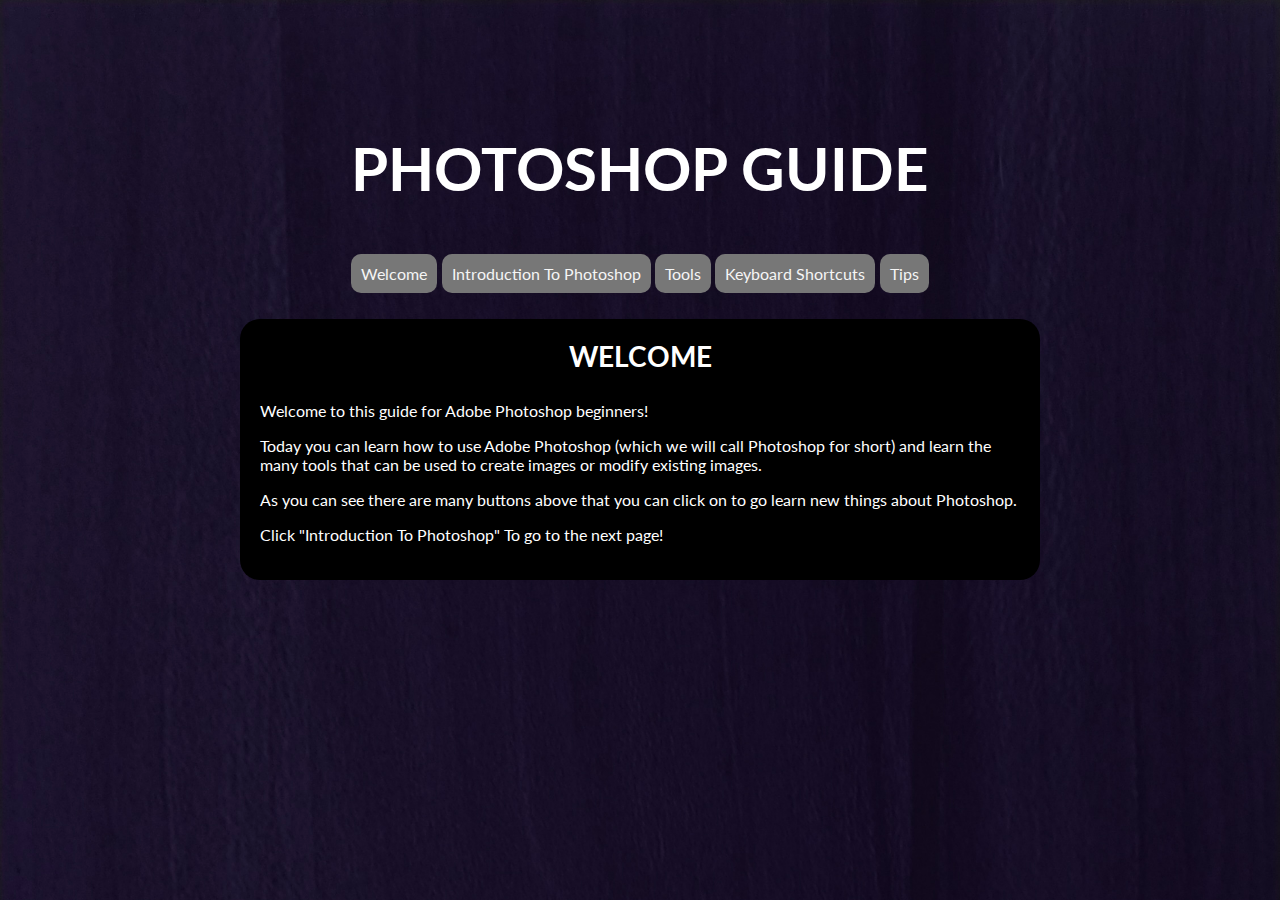
<file: index.html>
<!doctype html>
<html>
<head> 
	<!--font stuff -->
	<link href="https://fonts.googleapis.com/css2?family=Lato&display=swap" rel="stylesheet">
	<!--end of font stuff -->
<meta charset="utf-8">
	  <title>Photoshop Guide  - Welcome</title>	
	  <link href="style.css" rel="stylesheet" type="text/css">
<meta name="viewport" content="width=device-width, intial-scale=1">
</head>
<body> 
<h1>&nbsp;</h1>
<h1>photoshop guide</h1>
<nav> <!-- Start of buttons-->
  <ul>
   <li>
    <a href="index.html">Welcome</a> 
   </li>
   <li>
    <a href="introduction.html">Introduction To Photoshop</a>
   </li>
    <li> 
	<a href="tools.html">Tools</a>
    </li>
    <li> 
	<a href="keyboardshortcuts.html">Keyboard Shortcuts</a>
    </li>
	   <li> 
	<a href="tips.html">Tips</a>
    </li>
  </ul> 
</nav> <!-- end of buttons-->
<main>
	<!--main content goes here -->
<article class="item">
      <h2>Welcome</h2>
<p>Welcome to this guide for Adobe Photoshop beginners! </p>
	  <p>Today you can learn how to use Adobe Photoshop (which we will call Photoshop for short) and learn the many tools that can be used to create images or modify existing images.</p>
	  <p>As you can see there are many buttons above that you can click on to go learn new things about Photoshop.</p>
	  <p>Click "Introduction To Photoshop" To go to the next page!</p>
</article>
</main> <!-- end of main content-->
</body>
</html>
</file>
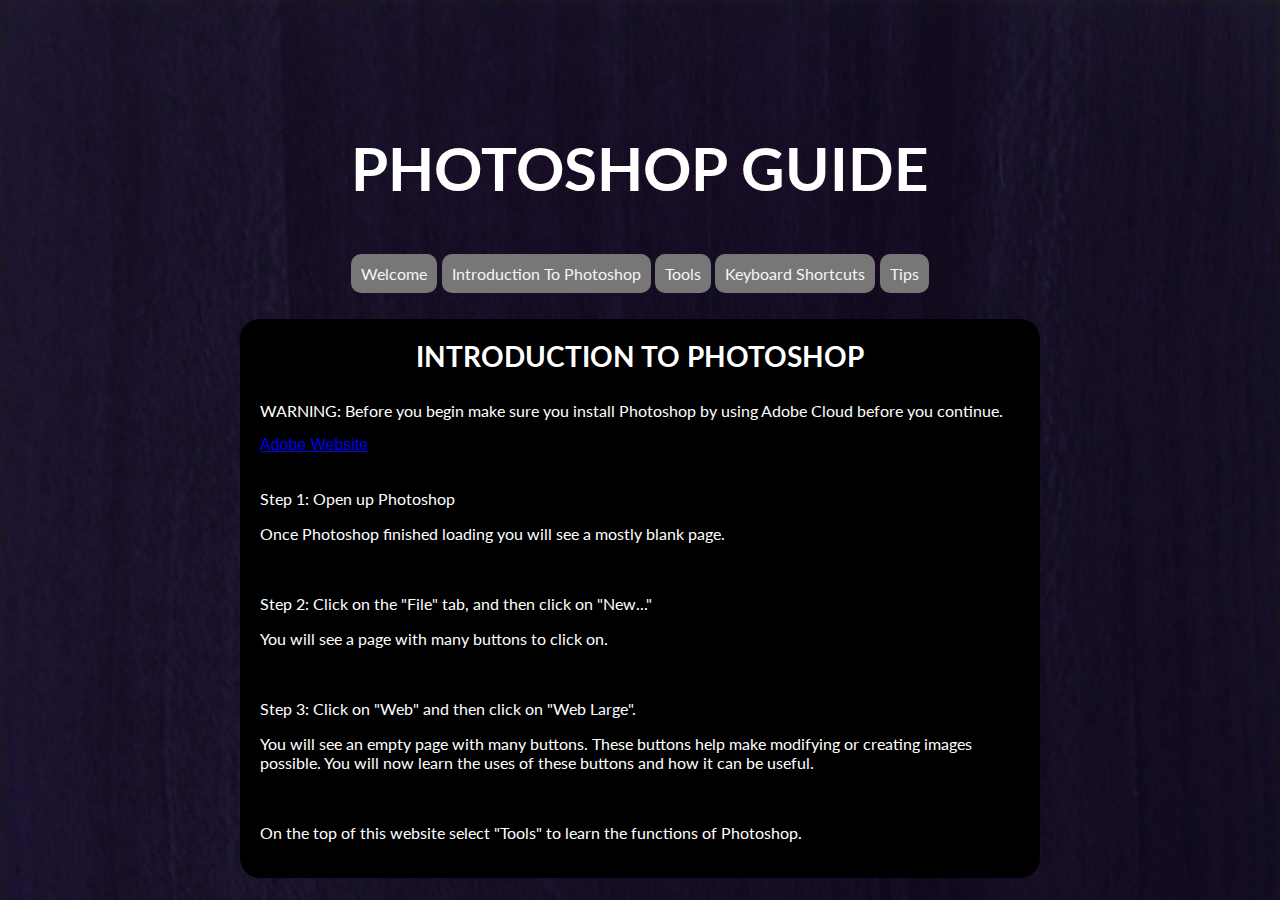
<file: introduction.html>
<!doctype html>
<html>
<head> 
	<!--font stuff -->
	<link href="https://fonts.googleapis.com/css2?family=Lato&display=swap" rel="stylesheet">
	<!--end of font stuff -->
<meta charset="utf-8">
	  <title>Photoshop Guide  - Introduction To Photoshop</title>	
	  <link href="style.css" rel="stylesheet" type="text/css">
<meta name="viewport" content="width=device-width, intial-scale=1">
</head>
<body> 
<h1>&nbsp;</h1>
<h1>photoshop guide</h1>
<nav> <!-- Start of buttons-->
  <ul>
   <li>
    <a href="index.html">Welcome</a> 
   </li>
   <li>
    <a href="introduction.html">Introduction To Photoshop</a>
   </li>
    <li> 
	<a href="tools.html">Tools</a>
    </li>
    <li> 
	<a href="keyboardshortcuts.html">Keyboard Shortcuts</a>
    </li>
	   <li> 
	<a href="tips.html">Tips</a>
    </li>
  </ul> 
</nav> <!-- end of buttons-->
<main>
	<!--main content goes here -->
	<article class="item">
      <h2>introduction to photoshop</h2>
      <p>WARNING: Before you begin make sure you  install Photoshop by using Adobe Cloud before you continue.</p>
      <a href="https://www.adobe.com/au/">Adobe Website</a>
      <p><br>
      </p>
      <p>Step 1: Open up Photoshop</p>
      <p> Once Photoshop finished loading you will see a mostly blank page.</p>
      <p>&nbsp;</p>
<p>Step 2: Click on the "File" tab, and then click on "New..."</p>
      <p>You will see a page with many buttons to click on.</p>
      <p>&nbsp;</p>
<p>Step 3: Click on "Web" and then click on "Web Large".</p>
      <p>You will see an empty page with many buttons. These buttons help make modifying or creating images possible. You will now learn the uses of these buttons and how it can be useful.</p>
      <p>&nbsp;</p>
<p>On the top of this website select "Tools" to learn the functions of Photoshop.</p>
  </article>
</main> <!-- end of main content-->
</body>
</html>
</file>
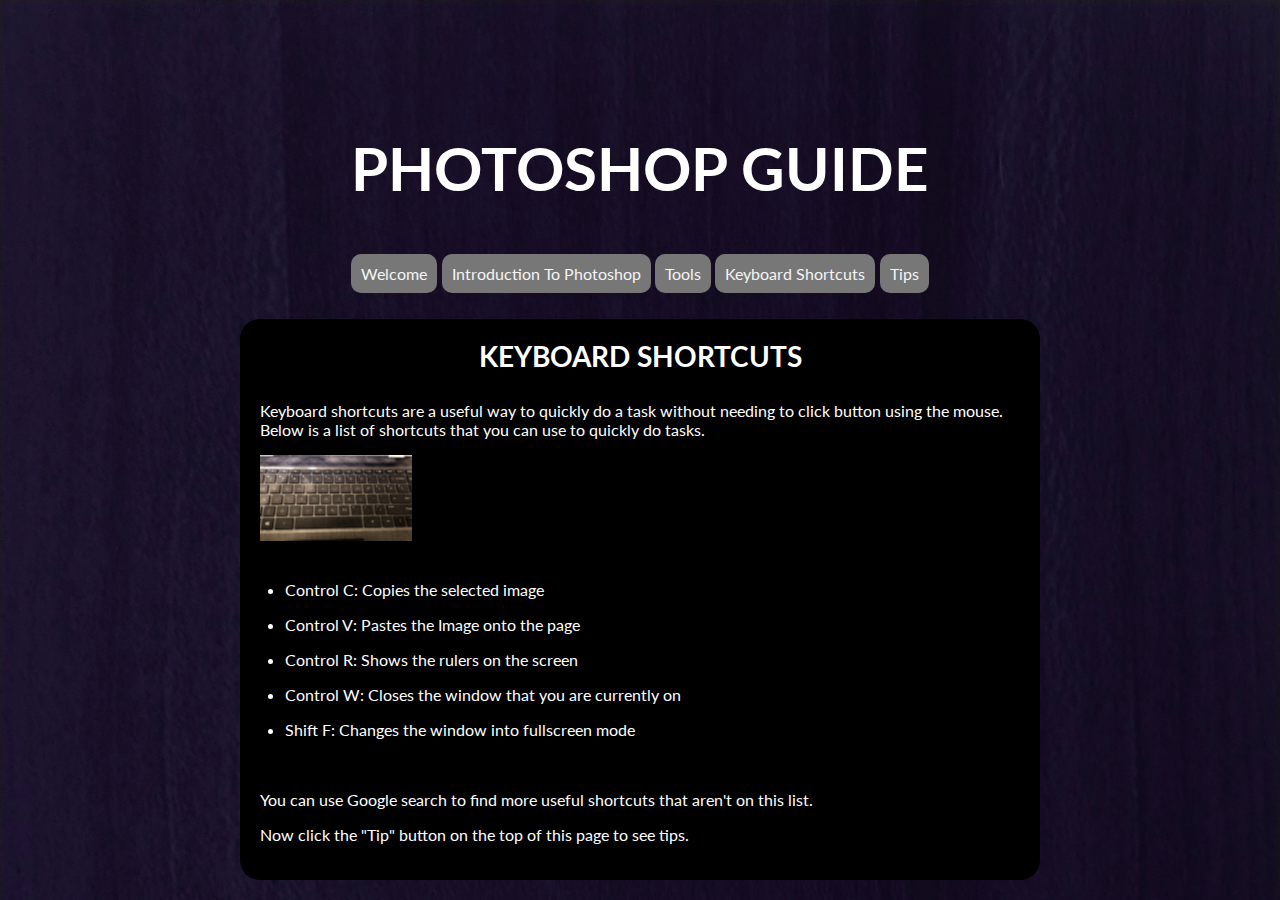
<file: keyboardshortcuts.html>
<!doctype html>
<html>
<head> 
	<!--font stuff -->
	<link href="https://fonts.googleapis.com/css2?family=Lato&display=swap" rel="stylesheet">
	<!--end of font stuff -->
<meta charset="utf-8">
	  <title>Photoshop Guide  - Keyboard Shortcuts</title>	
	  <link href="style.css" rel="stylesheet" type="text/css">
<meta name="viewport" content="width=device-width, intial-scale=1">
</head>
<body> 
<h1>&nbsp;</h1>
<h1>photoshop guide</h1>
<nav> <!-- Start of buttons-->
  <ul>
   <li>
    <a href="index.html">Welcome</a> 
   </li>
   <li>
    <a href="introduction.html">Introduction To Photoshop</a>
   </li>
    <li> 
	<a href="tools.html">Tools</a>
    </li>
    <li> 
	<a href="keyboardshortcuts.html">Keyboard Shortcuts</a>
    </li>
	   <li> 
	<a href="tips.html">Tips</a>
    </li>
  </ul> 
</nav> <!-- end of buttons-->
<main>
	<!--main content goes here -->
<article class="item">
  <h2>Keyboard Shortcuts</h2>
      <p>Keyboard shortcuts are a useful way to quickly do a task without needing to click button using the mouse. Below is a list of shortcuts that you can use to quickly do tasks.</p>
      <img src="pc.jpg" alt="Computer Keyboard" width="1000" height="564"/>
      <p>&nbsp;</p>
	<ul>
<li>Control C: Copies the selected image</li>
      <li>Control V: Pastes the Image onto the page</li>
        <li>Control R: Shows the rulers on the screen</li>
        <li>Control W: Closes the window that you are currently on</li>
<li>Shift F: Changes the window into fullscreen mode</li>
		</ul>
      <p>&nbsp;</p>
    <p>You can use Google search to find more useful shortcuts that aren't on this list.</p>
      <p>Now click the "Tip" button on the top of this page to see tips.</p>
</article>
</main> <!-- end of main content-->
</body>
</html>
</file>
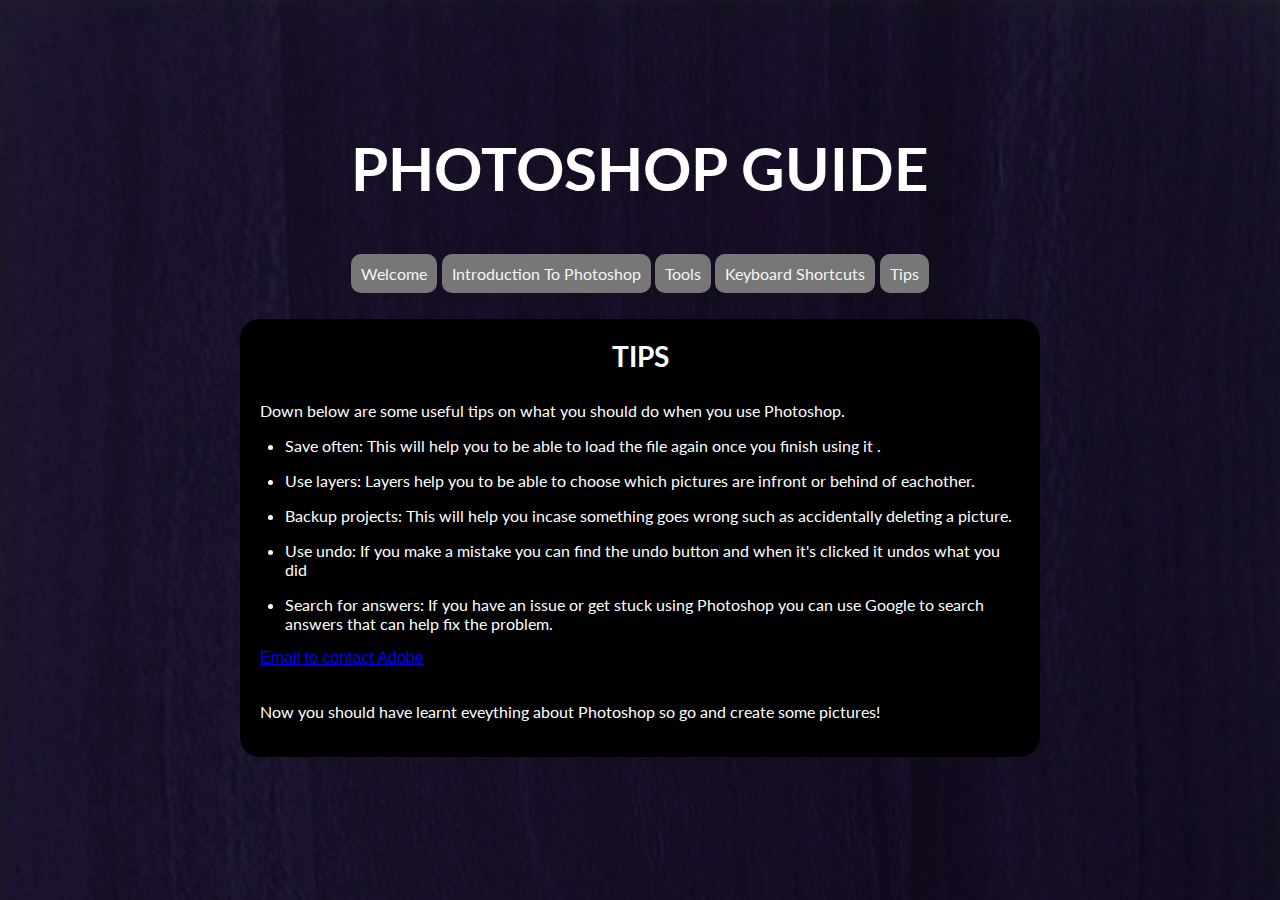
<file: tips.html>
<!doctype html>
<html>
<head> 
	<!--font stuff -->
	<link href="https://fonts.googleapis.com/css2?family=Lato&display=swap" rel="stylesheet">
	<!--end of font stuff -->
<meta charset="utf-8">
	  <title>Photoshop Guide  - Tips</title>	
	  <link href="style.css" rel="stylesheet" type="text/css">
<meta name="viewport" content="width=device-width, intial-scale=1">
</head>
<body> 
<h1>&nbsp;</h1>
<h1>photoshop guide</h1>
<nav> <!-- Start of buttons-->
  <ul>
   <li>
    <a href="index.html">Welcome</a> 
   </li>
   <li>
    <a href="introduction.html">Introduction To Photoshop</a>
   </li>
    <li> 
	<a href="tools.html">Tools</a>
    </li>
    <li> 
	<a href="keyboardshortcuts.html">Keyboard Shortcuts</a>
    </li>
	   <li> 
	<a href="tips.html">Tips</a>
    </li>
  </ul> 
</nav> <!-- end of buttons-->
<main>
	<!--main content goes here -->
<article class="item">
<h2>Tips</h2>
<p>Down below are some useful tips on what you should do when you use Photoshop.&nbsp; &nbsp;</p>
		<ul>
<li>Save often: This will help you to be able to load the file again once you finish using it .</li>
<li>Use layers: Layers help you to be able to choose which pictures are infront or behind of eachother.</li>
<li>Backup projects: This will help you incase something goes wrong such as accidentally deleting a picture.</li>
<li>Use undo: If you make a mistake you can find the undo button and when it's clicked it undos what you did</li>
<li>Search for answers: If you have an issue or get stuck using Photoshop you can use Google to search answers that can help fix the problem.</li>
<a href="mailto:Adobe@gmail.com">Email to contact Adobe</a>
<p>&nbsp;</p>
<p>Now you should have learnt eveything about Photoshop so go and create some pictures!</p>
    </ul>
  </article>
</main> <!-- end of main content-->
</body>
</html>
</file>
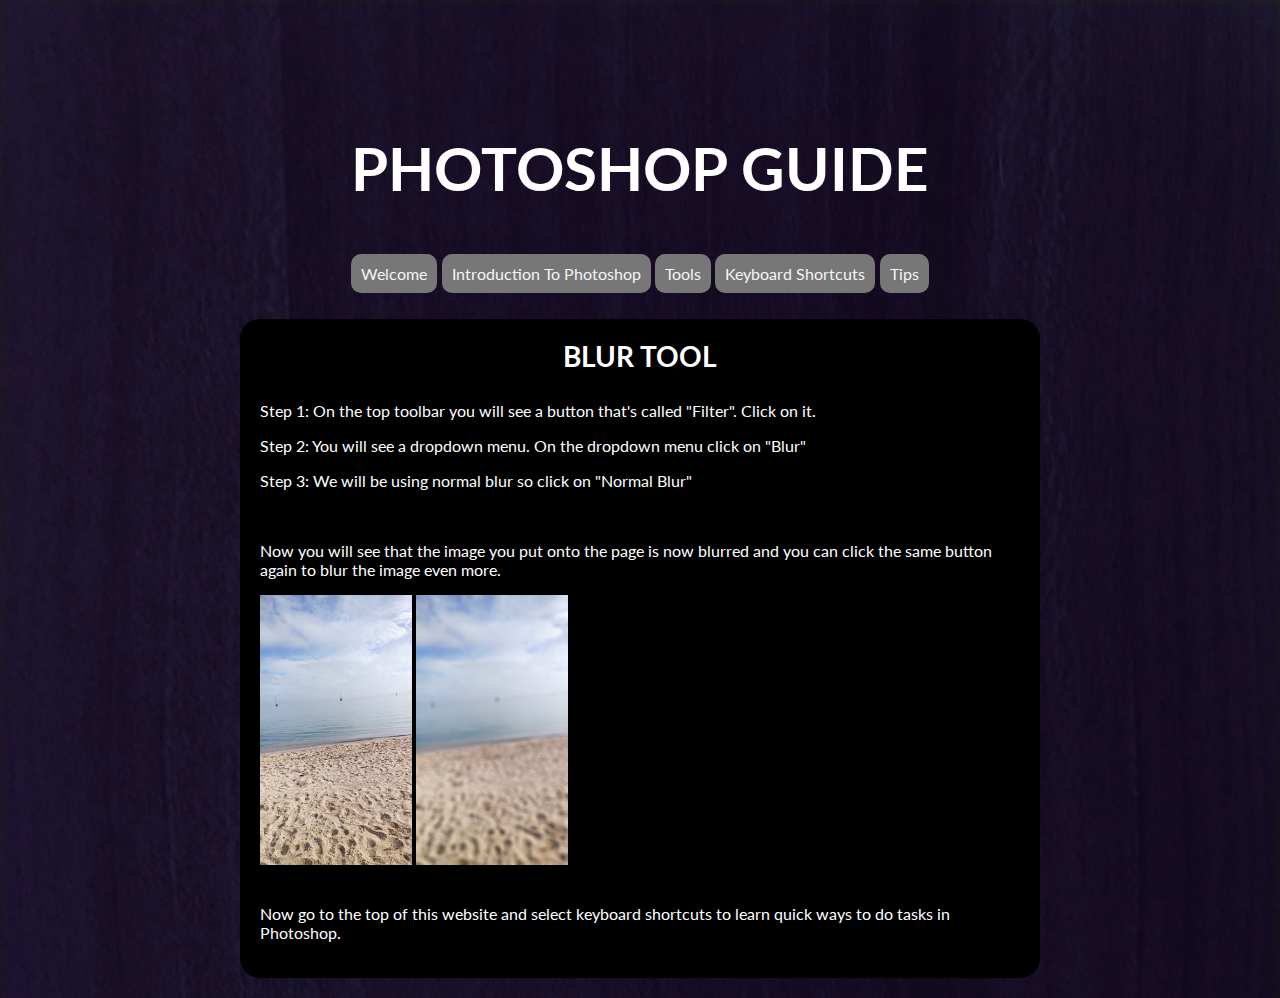
<file: toolblur.html>
<!doctype html>
<html>
<head> 
	<!--font stuff -->
	<link href="https://fonts.googleapis.com/css2?family=Lato&display=swap" rel="stylesheet">
	<!--end of font stuff -->
<meta charset="utf-8">
	  <title>Photoshop Guide  - Blur Tool</title>	
	  <link href="style.css" rel="stylesheet" type="text/css">
<meta name="viewport" content="width=device-width, intial-scale=1">
</head>
<body> 
<h1>&nbsp;</h1>
<h1>photoshop guide</h1>
<nav> <!-- Start of buttons-->
  <ul>
   <li>
    <a href="index.html">Welcome</a> 
   </li>
   <li>
    <a href="introduction.html">Introduction To Photoshop</a>
   </li>
    <li> 
	<a href="tools.html">Tools</a>
    </li>
    <li> 
	<a href="keyboardshortcuts.html">Keyboard Shortcuts</a>
    </li>
	   <li> 
	<a href="tips.html">Tips</a>
    </li>
  </ul> 
</nav> <!-- end of buttons-->
<main>
	<!--main content goes here -->
		<article class="item">
      <h2>Blur Tool</h2>
      <p>Step 1: On the top toolbar you will see a button that's called "Filter". Click on it.</p>
      <p>Step 2: You will see a dropdown menu. On the dropdown menu click on "Blur"</p>
      <p>Step 3: We will be using normal blur so click on "Normal Blur"</p>
      <p>&nbsp;</p>
      <p>Now you will see that the image you put onto the page is now blurred and you can click the same button again to blur the image even more.&nbsp;</p>
      <img src="nonblur.jpg" alt=""/> <img src="blur.jpg" alt=""/>     
	  <p>&nbsp;</p>
	  <p> Now go to the top of this website and select keyboard shortcuts to learn quick ways to do tasks in Photoshop. </p>
	</article>


</main> <!-- end of main content-->
</body>
</html>
</file>
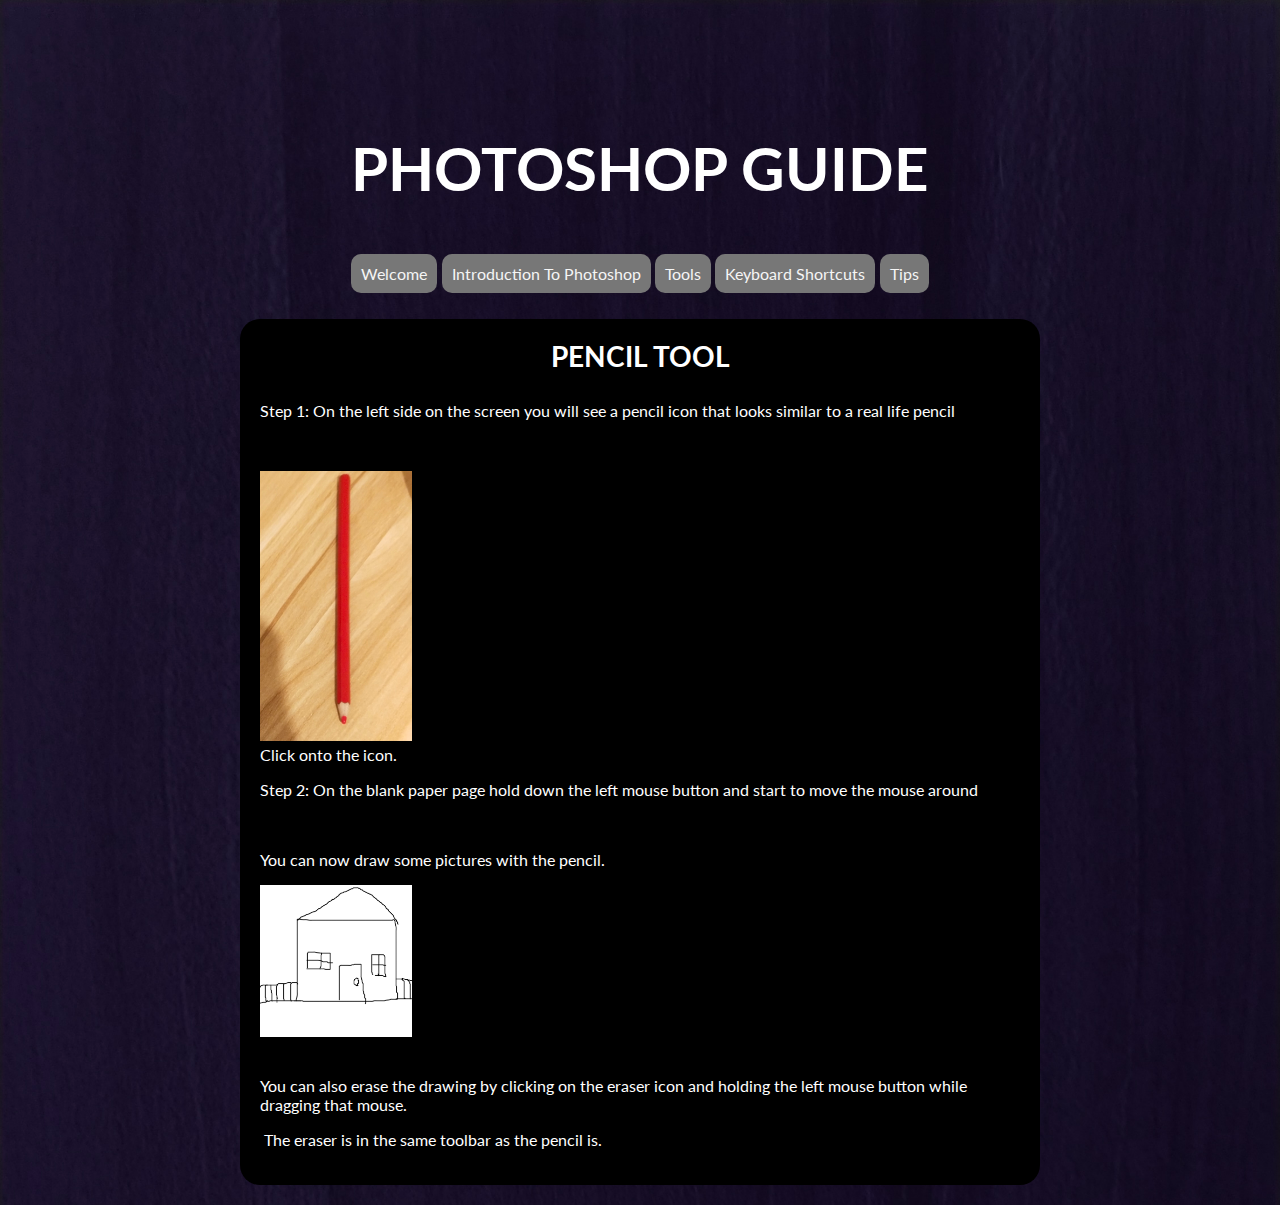
<file: toolpencil.html>
<!doctype html>
<html>
<head> 
	<!--font stuff -->
	<link href="https://fonts.googleapis.com/css2?family=Lato&display=swap" rel="stylesheet">
	<!--end of font stuff -->
<meta charset="utf-8">
	  <title>Photoshop Guide  - Pencil Tool</title>	
	  <link href="style.css" rel="stylesheet" type="text/css">
<meta name="viewport" content="width=device-width, intial-scale=1">
</head>
<body> 
<h1>&nbsp;</h1>
<h1>photoshop guide</h1>
<nav> <!-- Start of buttons-->
  <ul>
   <li>
    <a href="index.html">Welcome</a> 
   </li>
   <li>
    <a href="introduction.html">Introduction To Photoshop</a>
   </li>
    <li> 
	<a href="tools.html">Tools</a>
    </li>
    <li> 
	<a href="keyboardshortcuts.html">Keyboard Shortcuts</a>
    </li>
	   <li> 
	<a href="tips.html">Tips</a>
    </li>
  </ul> 
</nav> <!-- end of buttons-->
<main>
	<!--main content goes here -->

	<article class="item">
      <h2>Pencil Tool</h2>
      <p>Step 1: On the left side on the screen you will see a pencil icon that looks similar to a real life pencil</p>
      <p>&nbsp;</p>
      <img src="pencil.jpg" alt="A pencil on a surface"/>
<p>Click onto the icon.&nbsp;</p>
<p>Step 2: On the blank paper page hold down the left mouse button and start to move the mouse around</p>
      <p>&nbsp;</p>
      <p> You can now draw some pictures with the pencil. </p>
      <img src="House.png" alt="Quick drawing of a house"/>
		<p>&nbsp;</p>
      <p>You can also erase the drawing by clicking on the eraser icon and holding the left mouse button while dragging that mouse.</p>
      <p>&nbsp;The eraser is in the same toolbar as the pencil is.</p>
  </article>
</main> <!-- end of main content-->
</body>
</html>
</file>
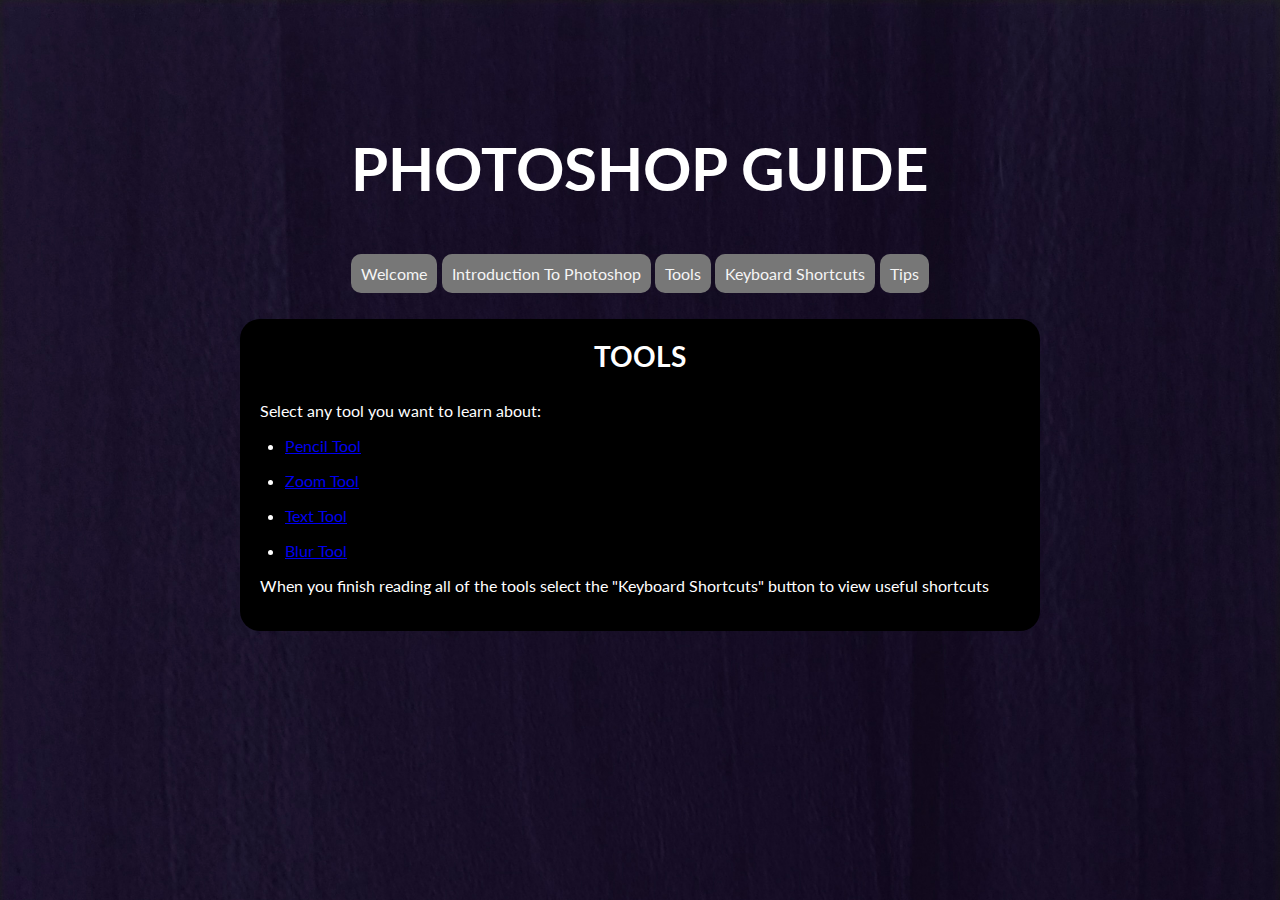
<file: tools.html>
<!doctype html>
<html>
<head> 
	<!--font stuff -->
	<link href="https://fonts.googleapis.com/css2?family=Lato&display=swap" rel="stylesheet">
	<!--end of font stuff -->
<meta charset="utf-8">
	  <title>Photoshop Guide  - Tools</title>	
	  <link href="style.css" rel="stylesheet" type="text/css">
<meta name="viewport" content="width=device-width, intial-scale=1">
</head>
<body> 
<h1>&nbsp;</h1>
<h1>photoshop guide</h1>
<nav> <!-- Start of buttons-->
  <ul>
   <li>
    <a href="index.html">Welcome</a> 
   </li>
   <li>
    <a href="introduction.html">Introduction To Photoshop</a>
   </li>
    <li> 
	<a href="tools.html">Tools</a>
    </li>
    <li> 
	<a href="keyboardshortcuts.html">Keyboard Shortcuts</a>
    </li>
	   <li> 
	<a href="tips.html">Tips</a>
    </li>
  </ul> 
</nav> <!-- end of buttons-->
<main>
	<!--main content goes here -->
	

	
	<article class="item">
<h2>Tools</h2>
<p>Select any tool you want to learn about:</p>
		<ul>
<li><a href="toolpencil.html">Pencil Tool</a></li>
<li><a href="toolzoom.html">Zoom Tool</a></li>
<li><a href="tooltext.html">Text Tool</a></li>
<li><a href="toolblur.html">Blur Tool</a></li>
		</ul>
<p>When you finish reading all of the tools select the "Keyboard Shortcuts" button to view useful shortcuts</p>
  </article>
</main> <!-- end of main content-->
</body>
</html>
</file>
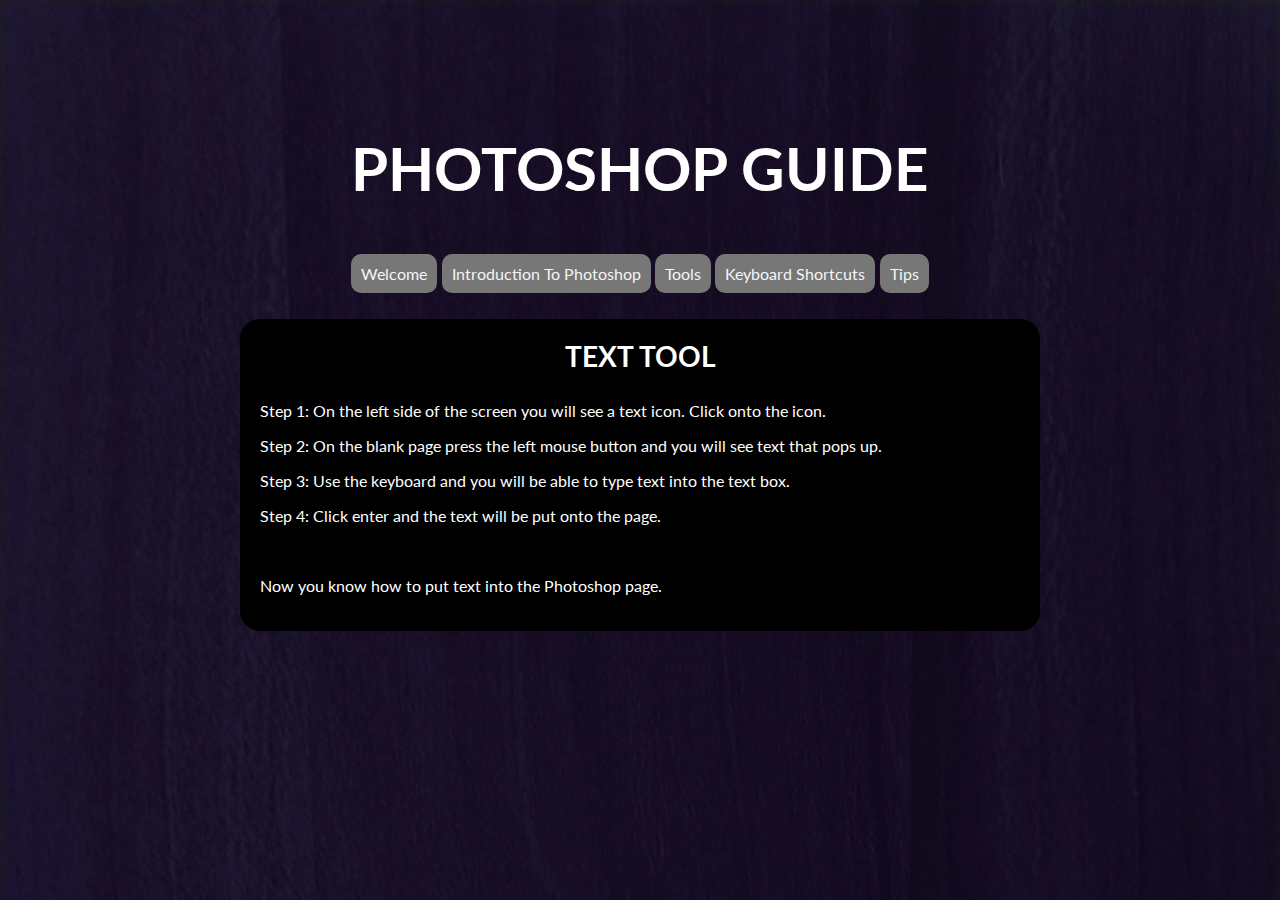
<file: tooltext.html>
<!doctype html>
<html>
<head> 
	<!--font stuff -->
	<link href="https://fonts.googleapis.com/css2?family=Lato&display=swap" rel="stylesheet">
	<!--end of font stuff -->
<meta charset="utf-8">
	  <title>Photoshop Guide  - Text Tool</title>	
	  <link href="style.css" rel="stylesheet" type="text/css">
<meta name="viewport" content="width=device-width, intial-scale=1">
</head>
<body> 
<h1>&nbsp;</h1>
<h1>photoshop guide</h1>
<nav> <!-- Start of buttons-->
  <ul>
   <li>
    <a href="index.html">Welcome</a> 
   </li>
   <li>
    <a href="introduction.html">Introduction To Photoshop</a>
   </li>
    <li> 
	<a href="tools.html">Tools</a>
    </li>
    <li> 
	<a href="keyboardshortcuts.html">Keyboard Shortcuts</a>
    </li>
	   <li> 
	<a href="tips.html">Tips</a>
    </li>
  </ul> 
</nav> <!-- end of buttons-->
<main>
	<!--main content goes here -->
<article class="item">
  <h2>Text Tool</h2>
      <p>Step 1: On the left side of the screen you will see a text icon. Click onto the icon.</p>
      <p>Step 2: On the blank page press the left mouse button and you will see text that pops up.</p>
      <p>Step 3: Use the keyboard and you will be able to type text into the text box.</p>
  <p>Step 4: Click enter and the text will be put onto the page.</p>
  <p>&nbsp;</p>
      <p>Now you know how to put text into the Photoshop page.&nbsp;</p>
</article>
</main> <!-- end of main content-->
</body>
</html>
</file>
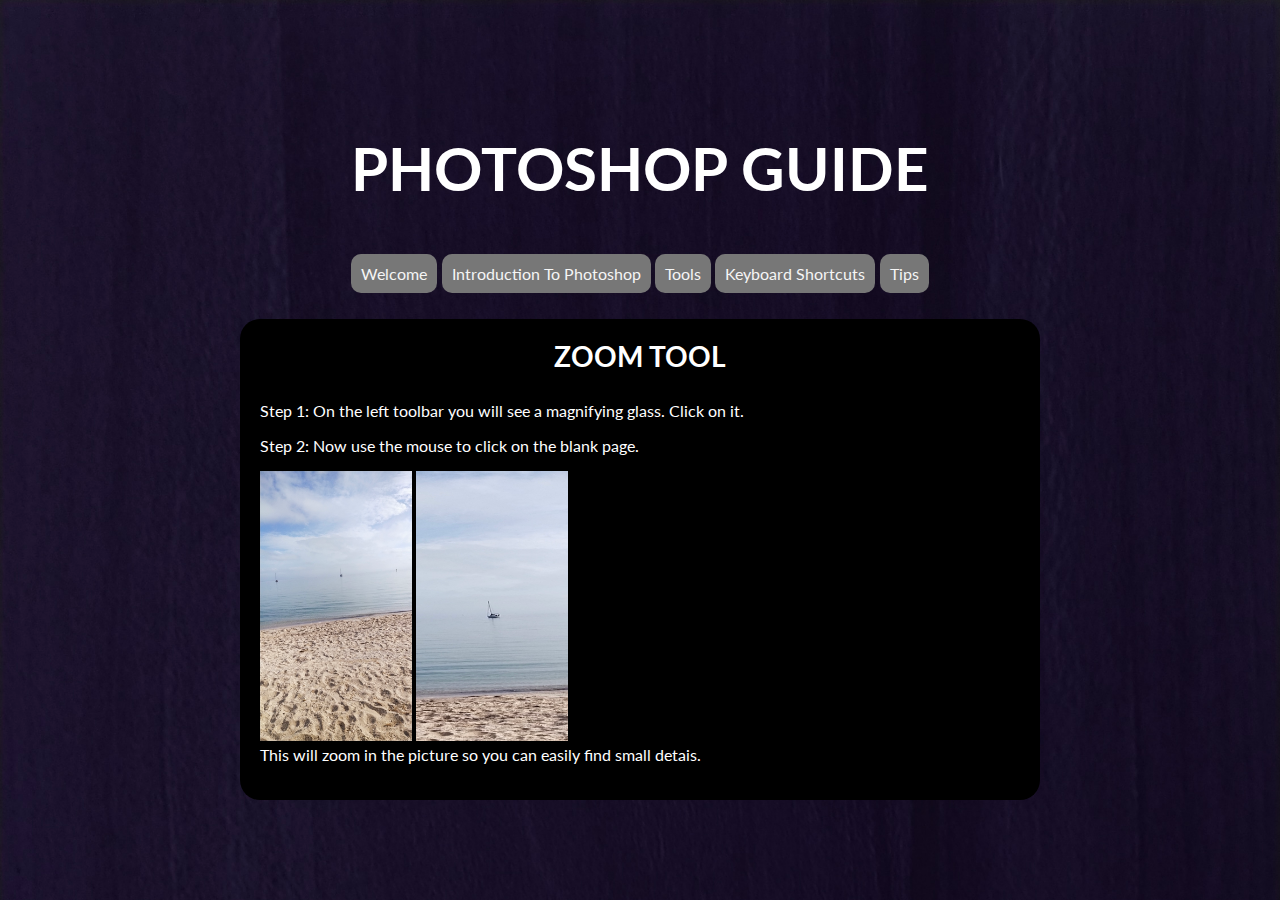
<file: toolzoom.html>
<!doctype html>
<html>
<head> 
	<!--font stuff -->
	<link href="https://fonts.googleapis.com/css2?family=Lato&display=swap" rel="stylesheet">
	<!--end of font stuff -->
<meta charset="utf-8">
	  <title>Photoshop Guide  - Zoom Tool</title>	
	  <link href="style.css" rel="stylesheet" type="text/css">
<meta name="viewport" content="width=device-width, intial-scale=1">
</head>
<body> 
<h1>&nbsp;</h1>
<h1>photoshop guide</h1>
<nav> <!-- Start of buttons-->
  <ul>
   <li>
    <a href="index.html">Welcome</a> 
   </li>
   <li>
    <a href="introduction.html">Introduction To Photoshop</a>
   </li>
    <li> 
	<a href="tools.html">Tools</a>
    </li>
    <li> 
	<a href="keyboardshortcuts.html">Keyboard Shortcuts</a>
    </li>
	   <li> 
	<a href="tips.html">Tips</a>
    </li>
  </ul> 
</nav> <!-- end of buttons-->
<main>
	<!--main content goes here -->

<article class="item">
  <h2>Zoom Tool</h2>
  <p>Step 1: On the left toolbar you will see a magnifying glass. Click on it.</p>
  <p>Step 2: Now use the mouse to click on the blank page.</p>
  <img src="nonblur.jpg" alt="Beach picture"/> <img src="zoom.jpg" alt="Beach picture zoomed in"/>
<p>This will zoom in the picture so you can easily find small detais.&nbsp; &nbsp; &nbsp; &nbsp; &nbsp; &nbsp; &nbsp;</p>
</article>
		
</main> <!-- end of main content-->
</body>
</html>
</file>
<file: style.css>
/* some font stuff*/
h1, h2, h3, p, blockquote, li{
font-family: 'Lato', sans-serif;
	color: white
}
/* end of some font stuff */
*{
   margin:0;
   padding:0;
   box-sizing: border-box; 
   font-size:16px;
}

img,
iframe {
max-width: 20%;
height: auto;
/* so that aspect ratio is kept even if height is declared in markup */ 
border: 0;
/* this stops a border if the image is inside a link */
}

/* This is a CSS comment.
Always comment your work to explain what you're doing */ 
body {
font-family: arial, sans-serif;
}

/*
background color defaults
Note that HTML and CSS use American spelling (color not colour). */
body {
      background-color: orange;
     }
header {
       background-color: black;
       }
/* Note that if we want a number of different elements to have the same style, we just comma separate them. */
header, footer {
               text-align: center;
               }

/* TYPOGRAPHY*/
h1 {
    font-size:60px;
    color: #fff; /* white */
    text-transform: uppercase;
	text-align: center;
   } 
h2 {
    font-size: 28px;
    font-family: 'Lato', sans-serif; 
    text-transform: uppercase;
	text-align: center;
   }

h1, h2,p,li {
            padding-bottom: 1em; 
           }


.item {
       background-color: black;
       padding:2%;
       margin:10%; 
       margin-bottom: 20px; 
       margin-top: 20px; 
       border-radius:20px;
}
/* let's bring the width in a little */
/* check it out - we're responsive without even trying! */ 
main {
/* There's rarely any time you should set an explicit width. Always use max-width wherever possible. */
     max-width: 1000px;
/* Change the above to width: 1000px and see what happens with responsive */
     margin-left: auto;
     margin-right: auto; 
      }

/* let's talk about nesting */ 
.item li {
          margin-left: 25px;
}
blockquote {
text-transform: uppercase; 
font-style: italic;
}


nav {
text-align: center;
}
nav li {
display: inline-block;
}
/* nav li a, or nav a ?? */ nav a {
background: #777777; 
color: black;
padding: 10px; 
text-decoration: none; 
border-radius: 10px;
color: whitesmoke
}
nav a:hover {
background: #3030FF;
}
body {
background-color: black;
background-image: url("bg.jpg"); 
background-repeat: repeat; 
background-size: cover;
}
</file>
